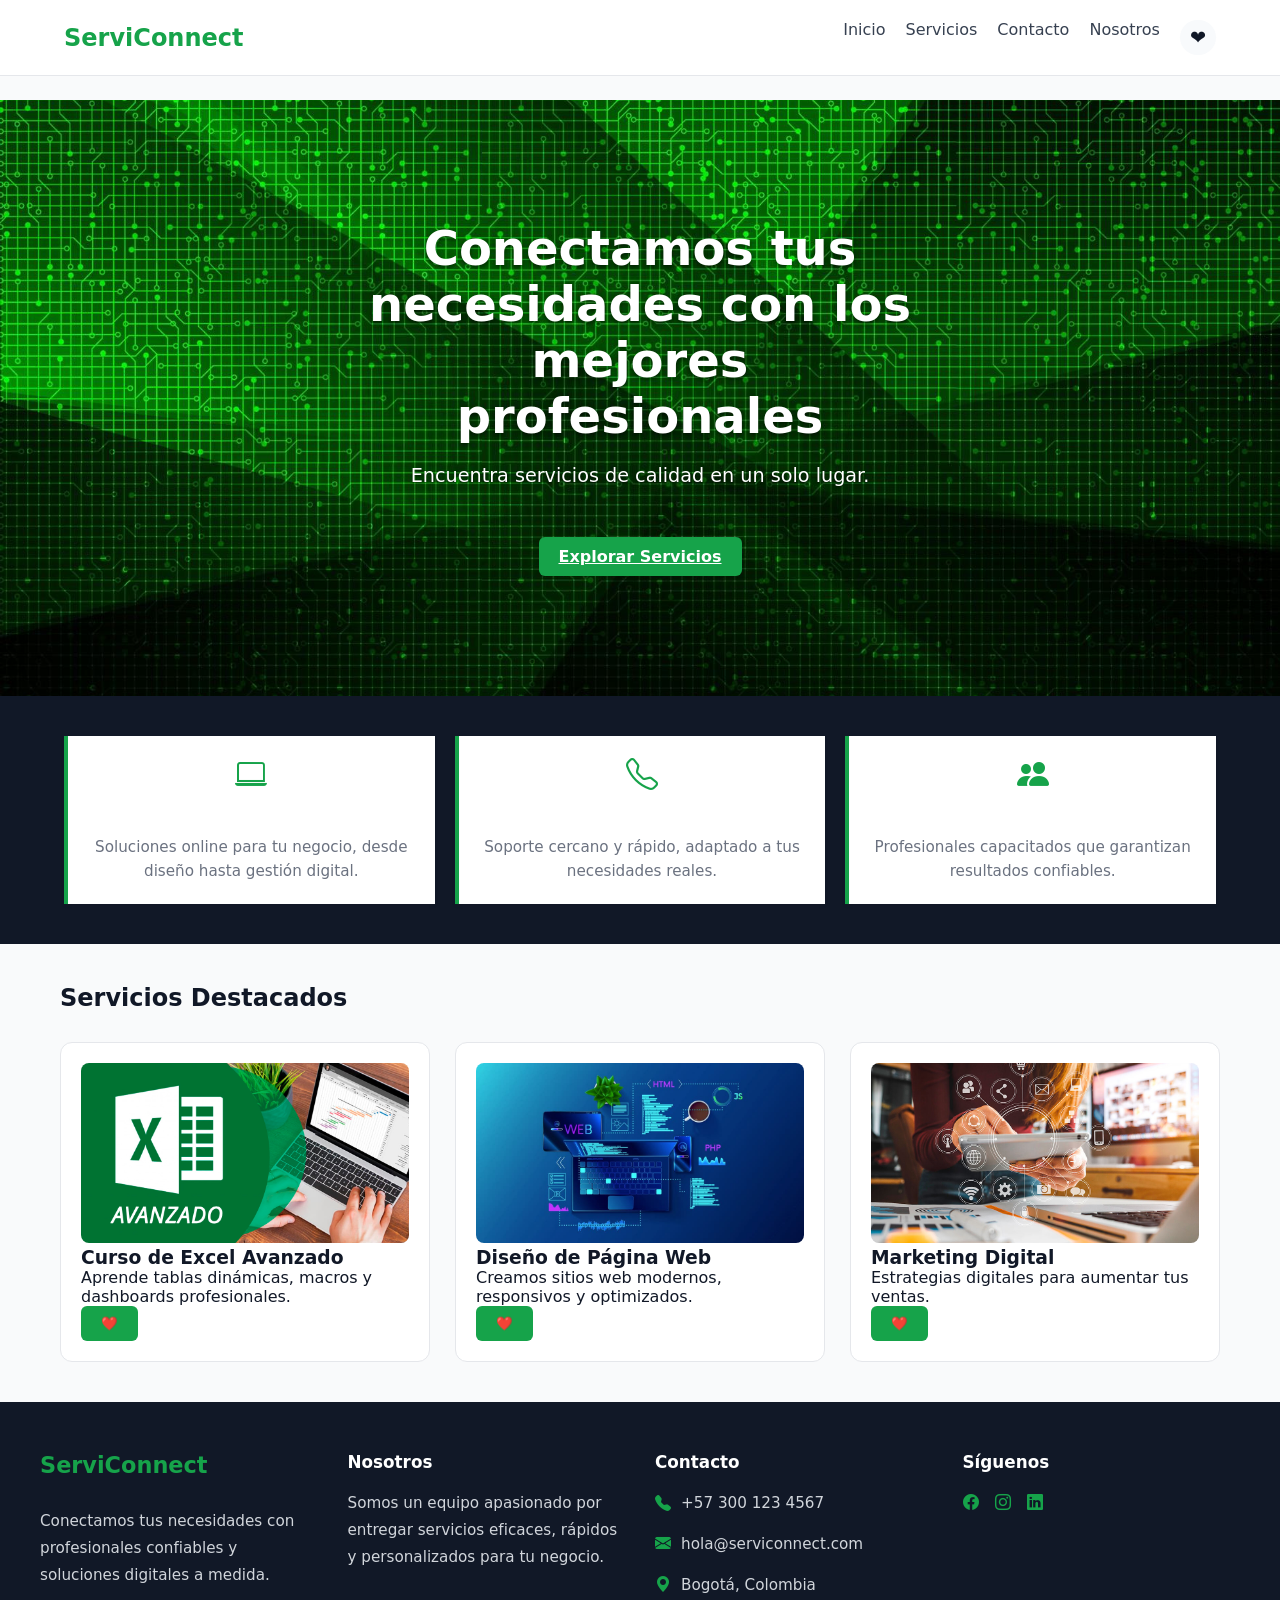
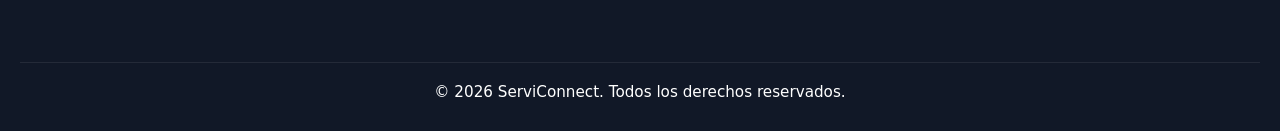
<file: index.html>
<!DOCTYPE html>
<html lang="es">
<head>
    <meta charset="UTF-8">
    <meta name="viewport" content="width=device-width, initial-scale=1.0">
    <title>ServiConnect - Inicio</title>
    <link rel="stylesheet" href="css/styles.css">
    <link rel="stylesheet" href="https://cdn.jsdelivr.net/npm/bootstrap-icons@1.11.3/font/bootstrap-icons.min.css">
</head>
<body>
    <header>
        <nav>
            <a href="index.html" class="logo">ServiConnect</a>
            <ul>
                <li><a href="index.html">Inicio</a></li>
                <li><a href="servicios.html">Servicios</a></li>
                <li><a href="contacto.html">Contacto</a></li>
                <li><a href="nosotros.html">Nosotros</a></li>
                <li><a href="favoritos.html" class="carrito-link">❤️ <span id="carrito-contador" style="display:none;">0</span></a></li>
            </ul>
        </nav>
    </header>

    <main>
        <section class="hero">
            <div class="hero-text">
                <h1>Conectamos tus necesidades con los mejores profesionales</h1>
                <p>Encuentra servicios de calidad en un solo lugar.</p>
                <a href="servicios.html" class="btn">Explorar Servicios</a>
            </div>
        </section>

        <section class="beneficios">
            <div class="beneficio-item">
                <i class="bi bi-laptop"></i>
                <span>Servicios Digitales</span>
                <p>Soluciones online para tu negocio, desde diseño hasta gestión digital.</p>
            </div>
            <div class="beneficio-item">
                <i class="bi bi-telephone"></i>
                <span>Atención Personalizada</span>
                <p>Soporte cercano y rápido, adaptado a tus necesidades reales.</p>
            </div>
            <div class="beneficio-item">
                <i class="bi bi-people-fill"></i>
                <span>Expertos Certificados</span>
                <p>Profesionales capacitados que garantizan resultados confiables.</p>
            </div>
        </section>

        <section class="container">
            <h2>Servicios Destacados</h2>
            <div id="servicios-container" class="cards"></div>
        </section>
    </main>

    <footer>
        <div class="footer-grid">
            <div class="footer-about">
                <a href="index.html" class="logo footer-logo">ServiConnect</a>
                <p>Conectamos tus necesidades con profesionales confiables y soluciones digitales a medida.</p>
            </div>
            <div class="footer-links">
                <h3>Nosotros</h3>
                <p>Somos un equipo apasionado por entregar servicios eficaces, rápidos y personalizados para tu negocio.</p>
            </div>
            <div class="footer-contact">
                <h3>Contacto</h3>
                <p><i class="bi bi-telephone-fill"></i> +57 300 123 4567</p>
                <p><i class="bi bi-envelope-fill"></i> hola@serviconnect.com</p>
                <p><i class="bi bi-geo-alt-fill"></i> Bogotá, Colombia</p>
            </div>
            <div class="footer-social">
                <h3>Síguenos</h3>
                <div class="social-links">
                    <a href="#"><i class="bi bi-facebook"></i></a>
                    <a href="#"><i class="bi bi-instagram"></i></a>
                    <a href="#"><i class="bi bi-linkedin"></i></a>
                </div>
            </div>
        </div>
        <div class="footer-bottom">
            <p>&copy; 2026 ServiConnect. Todos los derechos reservados.</p>
        </div>
    </footer>

    <script src="js/favoritos.js"></script>
    <script src="js/app.js"></script>
</body>
</html>
</file>
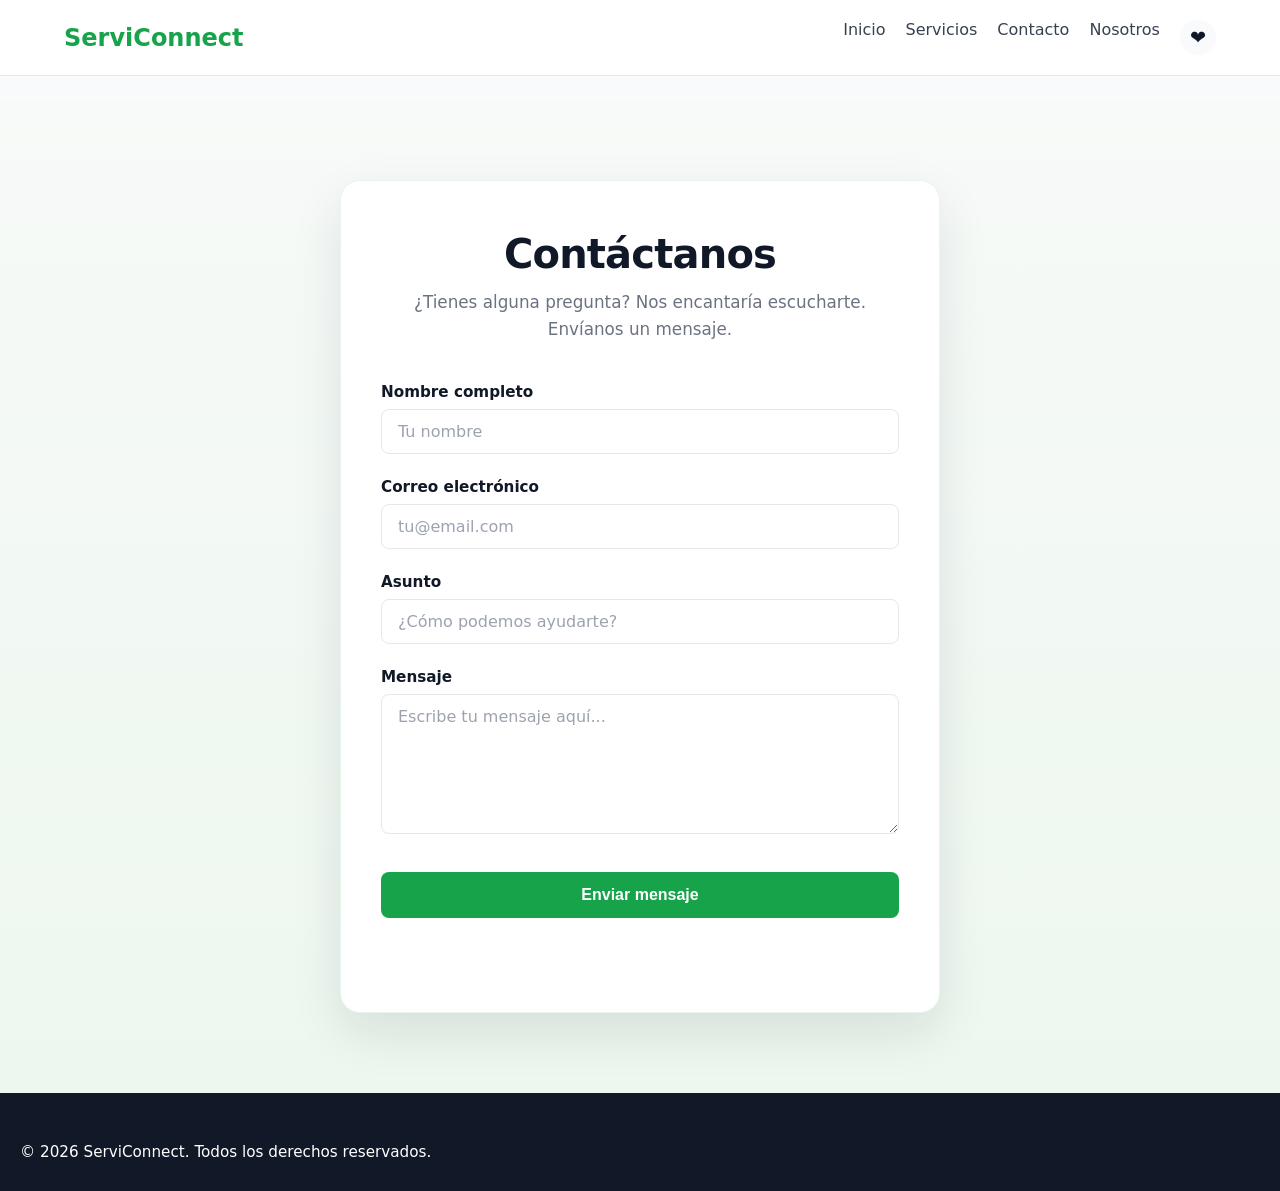
<file: contacto.html>
<!DOCTYPE html>
<html lang="es">
<head>
  <meta charset="UTF-8">
  <meta name="viewport" content="width=device-width, initial-scale=1.0">
  <title>Contacto - ServiConnect</title>
  <link rel="stylesheet" href="css/styles.css">
  <link rel="stylesheet" href="https://cdn.jsdelivr.net/npm/bootstrap-icons@1.11.3/font/bootstrap-icons.min.css">
</head>
<body>

<header>
  <nav>
    <a href="index.html" class="logo">ServiConnect</a>
    <ul>
      <li><a href="index.html">Inicio</a></li>
      <li><a href="servicios.html">Servicios</a></li>
      <li><a href="contacto.html">Contacto</a></li>
      <li><a href="nosotros.html">Nosotros</a></li>
      <li><a href="favoritos.html" class="carrito-link">❤️ <span id="carrito-contador" style="display:none;">0</span></a></li>
    </ul>
  </nav>
</header>

<main>
  <section class="contacto">
    <div class="contacto-container">
      <h1>Contáctanos</h1>
      <p class="contacto-subtitle">¿Tienes alguna pregunta? Nos encantaría escucharte. Envíanos un mensaje.</p>

      <form id="formulario" class="contacto-form">
        <div class="form-group">
          <label for="nombre">Nombre completo</label>
          <input type="text" id="nombre" placeholder="Tu nombre" required>
        </div>

        <div class="form-group">
          <label for="correo">Correo electrónico</label>
          <input type="email" id="correo" placeholder="tu@email.com" required>
        </div>

        <div class="form-group">
          <label for="asunto">Asunto</label>
          <input type="text" id="asunto" placeholder="¿Cómo podemos ayudarte?" required>
        </div>

        <div class="form-group">
          <label for="mensaje">Mensaje</label>
          <textarea id="mensaje" placeholder="Escribe tu mensaje aquí..." rows="6" required></textarea>
        </div>

        <button type="submit" class="btn-submit">Enviar mensaje</button>
      </form>

      <p id="respuesta" class="respuesta"></p>
    </div>
  </section>
</main>

<footer>
  <p>&copy; 2026 ServiConnect. Todos los derechos reservados.</p>
</footer>

<script src="js/favoritos.js"></script>
<script src="js/contacto.js"></script>

</body>
</html>
</file>
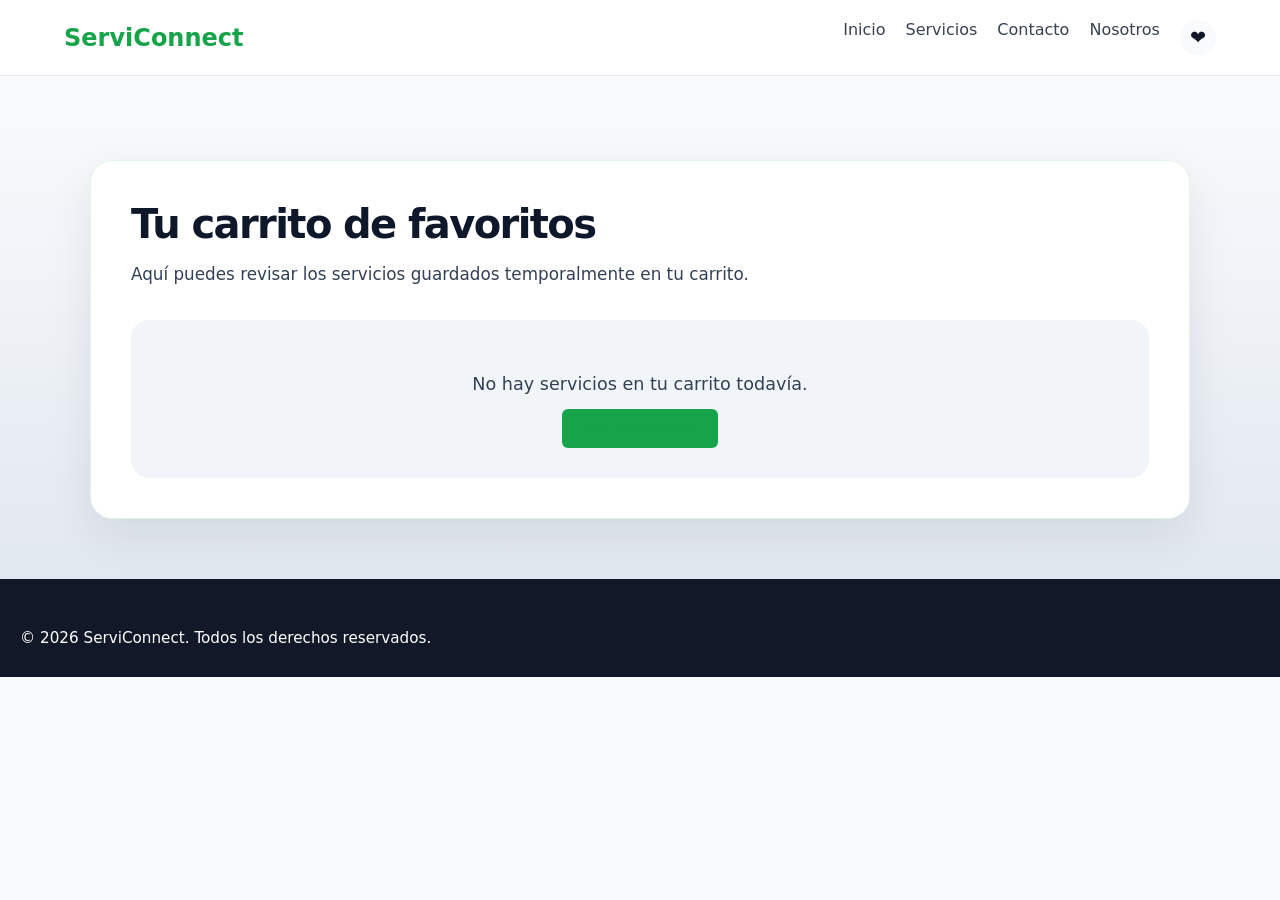
<file: favoritos.html>
<!DOCTYPE html>
<html lang="es">
<head>
  <meta charset="UTF-8">
  <meta name="viewport" content="width=device-width, initial-scale=1.0">
  <title>Favoritos - ServiConnect</title>
  <link rel="stylesheet" href="css/styles.css">
  <link rel="stylesheet" href="https://cdn.jsdelivr.net/npm/bootstrap-icons@1.11.3/font/bootstrap-icons.min.css">
</head>
<body>
<header>
  <nav>
    <a href="index.html" class="logo">ServiConnect</a>
    <ul>
      <li><a href="index.html">Inicio</a></li>
      <li><a href="servicios.html">Servicios</a></li>
      <li><a href="contacto.html">Contacto</a></li>
      <li><a href="nosotros.html">Nosotros</a></li>
      <li><a href="favoritos.html" class="carrito-link">❤️ <span id="carrito-contador" style="display:none;">0</span></a></li>
    </ul>
  </nav>
</header>

<main>
  <section class="destacados favoritos-seccion">
    <div class="contenedor-favoritos">
      <h1>Tu carrito de favoritos</h1>
      <p class="favoritos-subtitulo">Aquí puedes revisar los servicios guardados temporalmente en tu carrito.</p>
      <div id="favoritos-contenedor" class="favoritos-grid"></div>
      <div id="favoritos-vacio" class="favoritos-vacio" style="display:none;">
        <p>No hay servicios en tu carrito todavía.</p>
        <a href="servicios.html" class="btn">Ver servicios</a>
      </div>
    </div>
  </section>
</main>

<footer>
  <p>&copy; 2026 ServiConnect. Todos los derechos reservados.</p>
</footer>

<script src="js/favoritos.js"></script>
<script src="js/favoritos-lista.js"></script>
</body>
</html>
</file>
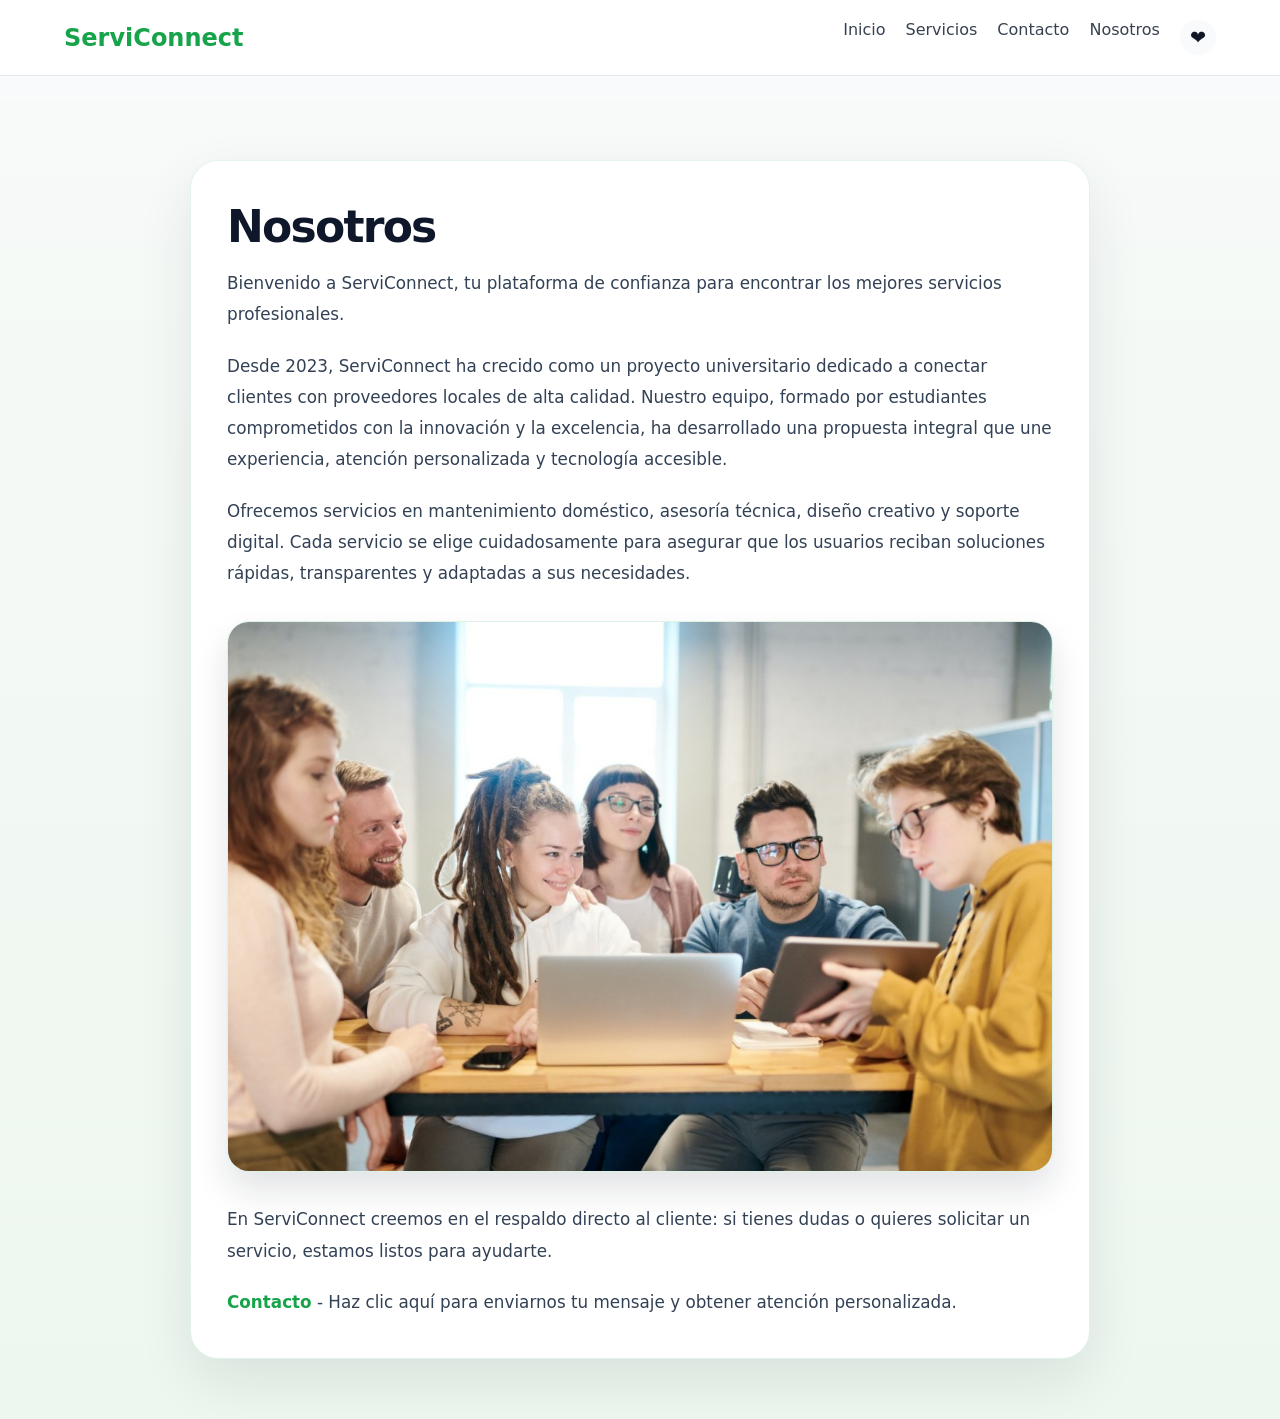
<file: nosotros.html>
<!DOCTYPE html>
<html lang="es">
<head>
  <meta charset="UTF-8">
  <title>Nosotros</title>
  <link rel="stylesheet" href="css/styles.css">
</head>
<body>

<header>
        <nav>
            <a href="index.html" class="logo">ServiConnect</a>
            <ul>
                <li><a href="index.html">Inicio</a></li>
                <li><a href="servicios.html">Servicios</a></li>
                <li><a href="contacto.html">Contacto</a></li>
                <li><a href="nosotros.html">Nosotros</a></li>
                <li><a href="favoritos.html" class="carrito-link">❤️ <span id="carrito-contador" style="display:none;">0</span></a></li>
            </ul>
        </nav>
</header>

<section class="destacados nosotros-seccion">
  <div class="contenedor-nosotros">
    <h1>Nosotros</h1>
    <p>Bienvenido a ServiConnect, tu plataforma de confianza para encontrar los mejores servicios profesionales.</p>
    <p>Desde 2023, ServiConnect ha crecido como un proyecto universitario dedicado a conectar clientes con proveedores locales de alta calidad. Nuestro equipo, formado por estudiantes comprometidos con la innovación y la excelencia, ha desarrollado una propuesta integral que une experiencia, atención personalizada y tecnología accesible.</p>
    <p>Ofrecemos servicios en mantenimiento doméstico, asesoría técnica, diseño creativo y soporte digital. Cada servicio se elige cuidadosamente para asegurar que los usuarios reciban soluciones rápidas, transparentes y adaptadas a sus necesidades.</p>
    <div class="imagen-nosotros">
      <img src="img/nosotros.jpg" alt="Equipo de ServiConnect trabajando" />
    </div>
    <p>En ServiConnect creemos en el respaldo directo al cliente: si tienes dudas o quieres solicitar un servicio, estamos listos para ayudarte.</p>
    <p><a href="contacto.html">Contacto</a> - Haz clic aquí para enviarnos tu mensaje y obtener atención personalizada.</p>
  </div>
</section>

<script src="js/favoritos.js"></script>
</body>
</html>
</file>
<file: css/styles.css>
/* General */
* {
    box-sizing: border-box;
    margin: 0;
    padding: 0;
}

body {
    font-family: 'Inter', system-ui, sans-serif;
    color: #111827;
    background-color: #f9fafb;
    padding-top: 100px;
}

.container {
    max-width: 1200px;
    margin: 0 auto;
    padding: 40px 20px;
}

/* Navegación */
nav {
    display: flex;
    justify-content: space-between;
    align-items: center;
    padding: 20px 5%;
    background: white;
    border-bottom: 1px solid #e5e7eb;
    position: fixed;
    top: 0;
    left: 0;
    right: 0;
    z-index: 100;
    width: 100%;
    box-sizing: border-box;
}

.logo { font-weight: bold; font-size: 1.5rem; color: #16a34a; text-decoration: none; }

nav ul { display: flex; list-style: none; gap: 20px; }

nav a {
    color: #374151;
    text-decoration: none;
    font-weight: 500;
    transition: color 0.3s ease;
}

nav a:hover {
    color: #16a34a;
}

.carrito-link {
    position: relative;
    font-size: 1.2rem;
    display: inline-flex;
    align-items: center;
    justify-content: center;
    padding: 6px 10px;
    border-radius: 999px;
    background: #f8fafc;
    color: #111827;
}

.carrito-link:hover {
    background: #ecfdf5;
}

#carrito-contador {
    background: #dc2626;
    color: white;
    border-radius: 50%;
    min-width: 20px;
    height: 20px;
    display: inline-flex;
    align-items: center;
    justify-content: center;
    font-size: 0.75rem;
    font-weight: bold;
    position: absolute;
    top: -6px;
    right: -6px;
    padding: 0 4px;
}

@media (max-width: 768px) {
    nav {
        flex-direction: column;
        padding: 15px 5%;
    }

    nav ul {
        flex-direction: column;
        gap: 10px;
        margin-top: 10px;
    }

    .logo {
        font-size: 1.3rem;
    }
}

/* Hero */
.hero {
    background-image: url('../img/hero.jpg');
    background-size: cover;
    background-position: center;
    background-repeat: no-repeat;
    padding: 120px 5%;
    text-align: center;
    color: white;
}

.hero-text {
    max-width: 600px;
    margin: 0 auto;
}

.hero-text h1 {
    font-size: 3rem;
    margin-bottom: 20px;
    text-shadow: 0 2px 4px rgba(0,0,0,0.5);
}

.hero-text p {
    font-size: 1.2rem;
    margin-bottom: 30px;
    text-shadow: 0 1px 2px rgba(0,0,0,0.5);
}

.hero .btn {
    display: inline-block;
    margin-top: 20px;
}

@media (max-width: 768px) {
    .hero {
        padding: 80px 5%;
    }

    .hero-text h1 {
        font-size: 2.5rem;
    }

    .hero-text p {
        font-size: 1rem;
    }
}

@media (max-width: 480px) {
    .hero {
        padding: 60px 5%;
    }

    .hero-text h1 {
        font-size: 2rem;
    }

    .hero-text p {
        font-size: 0.9rem;
    }
}


/* Beneficios */
.beneficios {
    display: flex;
    justify-content: space-around;
    background: #111827;
    color: white;
    padding: 30px;
}

.beneficio-item { text-align: center; }
.beneficio-item i { font-size: 2rem; display: block; color: #16a34a; margin-bottom: 12px; }
.beneficio-item p {
    color: #6b7280;
    font-size: 0.95rem;
    margin-top: 10px;
    line-height: 1.6;
}

/* Grid de Tarjetas */
.cards {
    display: grid;
    grid-template-columns: repeat(auto-fill, minmax(280px, 1fr));
    gap: 25px;
    margin-top: 30px;
}

@media (max-width: 768px) {
    .cards {
        grid-template-columns: repeat(auto-fill, minmax(250px, 1fr));
        gap: 20px;
    }
}

@media (max-width: 480px) {
    .cards {
        grid-template-columns: 1fr;
        gap: 15px;
    }
}

.card {
    background: white;
    border: 1px solid #e5e7eb;
    border-radius: 12px;
    padding: 20px;
    transition: 0.3s;
}

.card:hover { transform: translateY(-5px); box-shadow: 0 10px 15px rgba(0,0,0,0.1); }

.card img {
    width: 100%;
    height: 180px;
    object-fit: cover;
    border-radius: 8px;
}

/* Botones */
.btn, button {
    background: #16a34a;
    color: white;
    border: none;
    padding: 10px 20px;
    border-radius: 6px;
    cursor: pointer;
    font-weight: 600;
}

.btn:hover, .card button:hover {
    background: #15803d;
}

/* 5. SECCIÓN DE BENEFICIOS */
.beneficios {
    display: flex;
    flex-wrap: wrap;
    gap: 20px;
    justify-content: center;
    padding: 40px 5%;
}

.beneficios div {
    background: #fff;
    border-left: 4px solid #16a34a; /* Un detalle de diseño elegante */
    padding: 20px;
    flex: 1;
    min-width: 200px;
    box-shadow: 0 2px 4px rgba(0,0,0,0.05);
}

/* ESTILOS PARA LA PÁGINA DE CONTACTO */
.contacto {
    background: linear-gradient(180deg, #f7faf8 0%, #edf7ef 100%);
    padding: 80px 5%;
    min-height: calc(100vh - 200px);
    display: flex;
    align-items: center;
    justify-content: center;
}

.contacto-container {
    max-width: 600px;
    background: white;
    border-radius: 20px;
    padding: 50px 40px;
    box-shadow: 0 20px 50px rgba(15, 23, 42, 0.1);
    border: 1px solid rgba(22, 163, 74, 0.1);
    text-align: center;
}

.contacto-container h1 {
    font-size: 2.5rem;
    color: #111827;
    margin-bottom: 12px;
    letter-spacing: -0.02em;
}

.contacto-subtitle {
    color: #6b7280;
    font-size: 1.05rem;
    margin-bottom: 40px;
    line-height: 1.6;
}

.contacto-form {
    text-align: left;
}

.form-group {
    margin-bottom: 24px;
}

.form-group label {
    display: block;
    color: #111827;
    font-weight: 600;
    margin-bottom: 8px;
    font-size: 0.95rem;
}

.form-group input,
.form-group textarea {
    width: 100%;
    padding: 12px 16px;
    border: 1.5px solid #e5e7eb;
    border-radius: 8px;
    font-family: 'Inter', system-ui, sans-serif;
    font-size: 1rem;
    color: #111827;
    transition: all 0.3s ease;
}

.form-group input::placeholder,
.form-group textarea::placeholder {
    color: #9ca3af;
}

.form-group input:focus,
.form-group textarea:focus {
    outline: none;
    border-color: #16a34a;
    box-shadow: 0 0 0 3px rgba(22, 163, 74, 0.1);
}

.btn-submit {
    width: 100%;
    background: #16a34a;
    color: white;
    border: none;
    padding: 14px 20px;
    border-radius: 8px;
    cursor: pointer;
    font-weight: 600;
    font-size: 1rem;
    transition: all 0.3s ease;
    margin-top: 10px;
}

.btn-submit:hover {
    background: #15803d;
    transform: translateY(-2px);
    box-shadow: 0 10px 20px rgba(22, 163, 74, 0.2);
}

.respuesta {
    margin-top: 20px;
    padding: 12px 16px;
    border-radius: 8px;
    text-align: center;
    font-weight: 500;
}

.respuesta.exito {
    background: rgba(22, 163, 74, 0.1);
    color: #15803d;
    border: 1px solid #16a34a;
}

.respuesta.error {
    background: rgba(239, 68, 68, 0.1);
    color: #dc2626;
    border: 1px solid #ef4444;
}

/* Footer */
footer {
    background: #111827;
    color: white;
    padding: 50px 20px 30px;
    font-size: 0.95rem;
}

.footer-grid {
    display: grid;
    grid-template-columns: repeat(auto-fit, minmax(200px, 1fr));
    gap: 30px;
    max-width: 1200px;
    margin: 0 auto;
    padding-bottom: 30px;
}

.footer-logo {
    font-size: 1.4rem;
    margin-bottom: 18px;
    display: inline-block;
}

.footer-about p,
.footer-links p,
.footer-contact p {
    color: #d1d5db;
    line-height: 1.8;
    margin-top: 12px;
}

.footer-links h3,
.footer-contact h3,
.footer-social h3 {
    font-size: 1.05rem;
    margin-bottom: 18px;
    color: #ffffff;
}

.footer-links ul {
    list-style: none;
    padding: 0;
    margin: 0;
}

.footer-links li {
    margin-bottom: 10px;
}

.footer-links a {
    color: #d1d5db;
    text-decoration: none;
    transition: color 0.3s ease;
}

.footer-links a:hover {
    color: #16a34a;
}

.footer-contact p {
    display: flex;
    align-items: center;
    gap: 10px;
    margin-bottom: 12px;
}

.footer-contact i,
.footer-links i,
.footer-social i {
    color: #16a34a;
    font-size: 1rem;
}

.social-links {
    display: flex;
    gap: 16px;
    margin-top: 12px;
}

.social-links a {
    color: #d1d5db;
    font-size: 1.2rem;
    transition: color 0.3s ease;
}

.social-links a:hover {
    color: #16a34a;
}

.footer-bottom {
    border-top: 1px solid rgba(255, 255, 255, 0.08);
    padding-top: 20px;
    margin-top: 20px;
    text-align: center;
}

@media (max-width: 700px) {
    footer {
        text-align: left;
    }
    .footer-bottom {
        text-align: left;
    }
}

/* ESTILOS PARA LA PÁGINA DE NOSOTROS */
.destacados {
    padding: 60px 5%;
    background: linear-gradient(135deg, #f8fafc 0%, #e2e8f0 100%);
}

.destacados.nosotros-seccion {
    background: linear-gradient(180deg, #f7faf8 0%, #edf7ef 100%);
    padding: 60px 5%;
}

.destacados .contenedor-nosotros {
    max-width: 900px;
    margin: 0 auto;
    background: #ffffff;
    border-radius: 28px;
    padding: 40px 36px;
    box-shadow: 0 22px 55px rgba(15, 23, 42, 0.09);
    border: 1px solid rgba(22, 163, 74, 0.12);
}

.destacados h1 {
    font-size: 2.75rem;
    color: #0f172a;
    margin-bottom: 1rem;
    letter-spacing: -0.04em;
}

.destacados p {
    color: #334155;
    font-size: 1.05rem;
    margin-top: 1.3rem;
    line-height: 1.85;
}

.destacados p:first-of-type {
    margin-top: 0.5rem;
}

.destacados a {
    color: #16a34a;
    text-decoration: none;
    font-weight: 700;
}

.destacados a:hover {
    text-decoration: underline;
}

@media (max-width: 700px) {
    .destacados .contenedor-nosotros {
        padding: 28px 24px;
    }

    .destacados h1 {
        font-size: 2.25rem;
    }

    .destacados p {
        font-size: 1rem;
    }
}

.destacados .imagen-nosotros {
    margin: 32px auto;
    max-width: 900px;
    display: flex;
    justify-content: center;
}

.destacados .imagen-nosotros img {
    width: 100%;
    border-radius: 22px;
    object-fit: cover;
    box-shadow: 0 18px 35px rgba(15, 23, 42, 0.12);
    border: 1px solid rgba(22, 163, 74, 0.14);
}

/* PÁGINA DE DETALLES DEL SERVICIO */
.contenedor-detalle {
    max-width: 1000px;
    margin: 0 auto;
    background: white;
    border-radius: 16px;
    padding: 40px;
    box-shadow: 0 10px 30px rgba(0, 0, 0, 0.1);
}

.card-detalle {
    display: grid;
    grid-template-columns: 1fr 1fr;
    gap: 40px;
    align-items: start;
}

.card-detalle .img-detalle {
    width: 100%;
    border-radius: 12px;
    object-fit: cover;
    box-shadow: 0 8px 20px rgba(0, 0, 0, 0.15);
}

.info-detalle h1 {
    font-size: 2.5rem;
    color: #0f172a;
    margin-bottom: 20px;
}

.info-detalle .descripcion-completa {
    font-size: 1.1rem;
    color: #475569;
    line-height: 1.8;
    margin-bottom: 25px;
}

.precio-detalle {
    font-size: 2rem;
    color: #16a34a;
    font-weight: bold;
    margin-bottom: 30px;
}

.botones-detalle {
    display: flex;
    flex-direction: column;
    gap: 12px;
}

.botones-detalle .btn,
.btn-favorito {
    padding: 14px 24px;
    border: none;
    border-radius: 8px;
    font-size: 1rem;
    font-weight: 600;
    cursor: pointer;
    transition: all 0.3s ease;
}

.botones-detalle .btn {
    background: #16a34a;
    color: white;
    text-decoration: none;
    text-align: center;
    display: block;
}

.botones-detalle .btn:hover {
    background: #15803d;
}

.btn-favorito {
    background: #fbbf24;
    color: #111827;
}

.btn-favorito:hover {
    background: #f59e0b;
}

.btn-contacto {
    background: #3b82f6;
}

.btn-contacto:hover {
    background: #2563eb;
}

@media (max-width: 768px) {
    .contenedor-detalle {
        padding: 20px;
    }

    .card-detalle {
        grid-template-columns: 1fr;
        gap: 20px;
    }

    .info-detalle h1 {
        font-size: 2rem;
    }

    .precio-detalle {
        font-size: 1.5rem;
    }

    .botones-detalle {
        flex-direction: column;
    }
}

/* ANIMACIONES Y NOTIFICACIONES */
@keyframes slideIn {
    from {
        transform: translateX(400px);
        opacity: 0;
    }
    to {
        transform: translateX(0);
        opacity: 1;
    }
}

.notificacion {
    font-weight: 600;
    box-shadow: 0 4px 12px rgba(0, 0, 0, 0.15);
}

.notificacion-success {
    background: #16a34a;
    color: white;
}

.notificacion-warning {
    background: #f59e0b;
    color: white;
}

.notificacion-info {
    background: #3b82f6;
    color: white;
}

/* Página de Favoritos */
.favoritos-seccion {
    background: linear-gradient(180deg, #f8fafc 0%, #e2e8f0 100%);
    padding: 60px 5%;
}

.contenedor-favoritos {
    max-width: 1100px;
    margin: 0 auto;
    background: white;
    border-radius: 22px;
    padding: 40px;
    box-shadow: 0 18px 45px rgba(15, 23, 42, 0.08);
    border: 1px solid rgba(22, 163, 74, 0.12);
}

.contenedor-favoritos h1 {
    margin-bottom: 12px;
    font-size: 2.5rem;
    color: #0f172a;
}

.favoritos-subtitulo {
    color: #475569;
    margin-bottom: 30px;
}

.favoritos-grid {
    display: grid;
    grid-template-columns: repeat(auto-fit, minmax(300px, 1fr));
    gap: 25px;
}

.favorito-card {
    background: #ffffff;
    border-radius: 20px;
    overflow: hidden;
    border: 1px solid #e2e8f0;
    box-shadow: 0 12px 24px rgba(15, 23, 42, 0.06);
    display: flex;
    flex-direction: column;
}

.favorito-card img {
    width: 100%;
    height: 220px;
    object-fit: cover;
}

.favorito-info {
    padding: 24px;
}

.favorito-info h2 {
    font-size: 1.7rem;
    margin-bottom: 14px;
    color: #0f172a;
}

.favorito-info p {
    color: #475569;
    line-height: 1.75;
    margin-bottom: 18px;
}

.favorito-info .precio {
    font-size: 1.3rem;
    color: #16a34a;
    font-weight: 700;
    margin-bottom: 24px;
}

.favorito-acciones {
    display: flex;
    flex-wrap: wrap;
    gap: 12px;
}

.favoritos-vacio {
    text-align: center;
    padding: 40px;
    background: #f1f5f9;
    border-radius: 18px;
    color: #475569;
}

.favoritos-vacio p {
    margin-bottom: 18px;
    font-size: 1.1rem;
}

@media (max-width: 768px) {
    .contenedor-favoritos {
        padding: 30px 20px;
    }

    .favorito-card {
        flex-direction: column;
    }

    .favorito-card img {
        height: 200px;
    }
}
</file>
